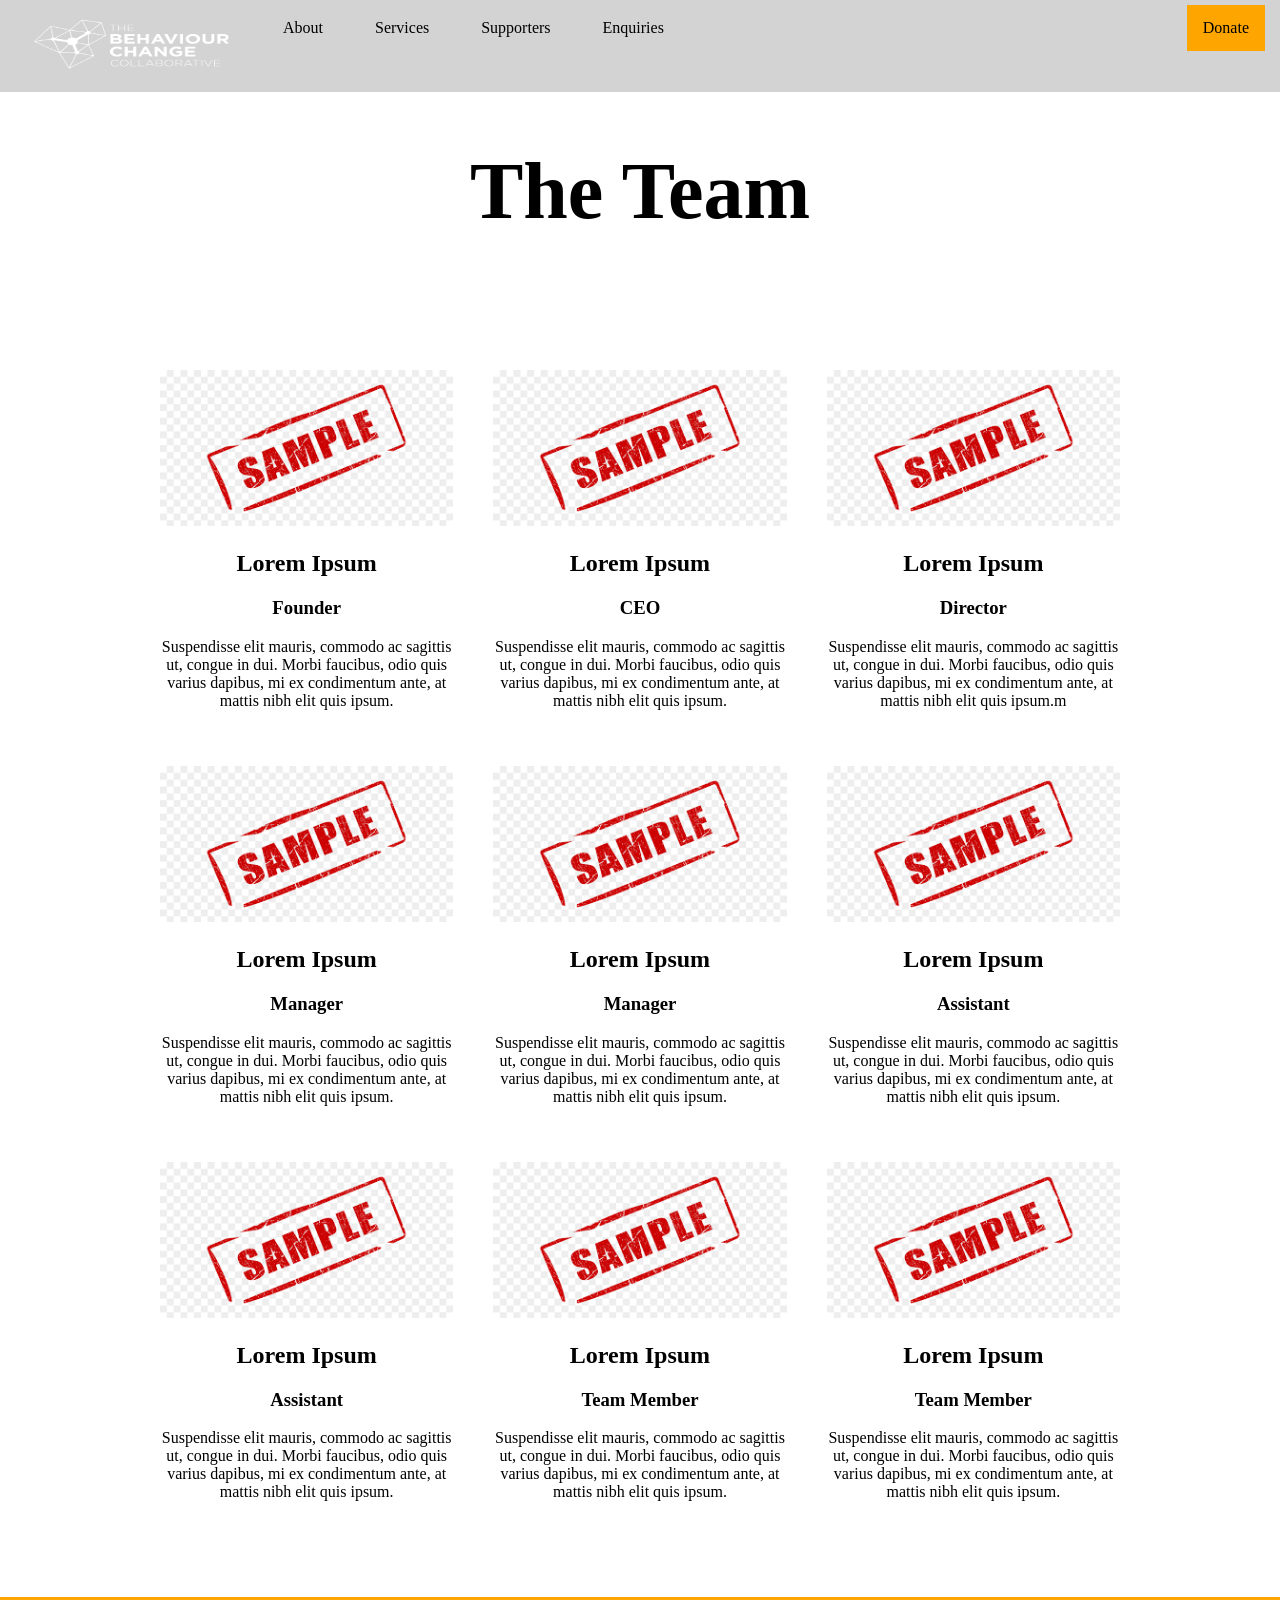
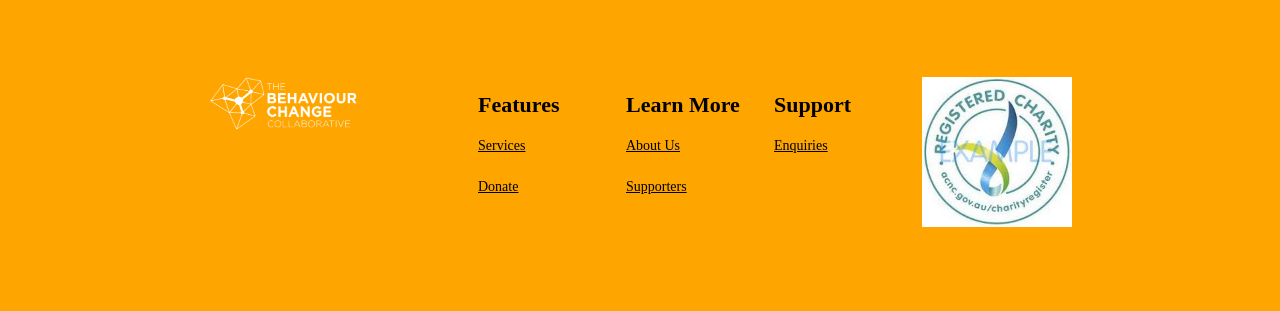
<file: AboutUs.html>
<!DOCTYPE html>
<html lang="en">
  <head>
    <meta charset="utf-8">
    <meta name="viewport" content="width=device-width, initial-scale=1.0">
    <link rel="stylesheet" href="Style.css">
    <title>About Us</title>
  </head>

  <body>
    <header>
      <ul>
        <li><a href="index.html"><img src="Images/logo.png" alt="logo"></a></li>
        <li><a href="AboutUs.html">About</a></li>
        <li><a href="Services.html">Services</a></li>
        <li><a href="Supporters.html">Supporters</a></li>
        <li><a href="Enquiries.html">Enquiries</a></li>
        <li style="float:right; background-color: orange"><a href="#Donate">Donate</a></li>
      </ul>
    </header>

    <main>
        <!--Title -->
        <h1 class="aboutus_title"> The Team </h1>

        <!--Grid containing cards for each profile -->
        <div class="aboutus_container">
          <div class= "profile_card">
            <img src="Images/calltoaction.png" alt="">
            <h2> Lorem Ipsum </h2>
            <h3> Founder </h3>
            <p> Suspendisse elit mauris, commodo ac sagittis ut, congue in dui. Morbi faucibus, odio quis varius dapibus, mi ex condimentum ante, at mattis nibh elit quis ipsum. </p>
          </div>

          <div class= "profile_card">
            <img src="Images/calltoaction.png" alt="">
            <h2> Lorem Ipsum </h2>
            <h3> CEO </h3>
            <p> Suspendisse elit mauris, commodo ac sagittis ut, congue in dui. Morbi faucibus, odio quis varius dapibus, mi ex condimentum ante, at mattis nibh elit quis ipsum. </p>
          </div>

          <div class= "profile_card">
            <img src="Images/calltoaction.png" alt="">
            <h2> Lorem Ipsum </h2>
            <h3> Director </h3>
            <p> Suspendisse elit mauris, commodo ac sagittis ut, congue in dui. Morbi faucibus, odio quis varius dapibus, mi ex condimentum ante, at mattis nibh elit quis ipsum.m </p>
          </div>

          <div class= "profile_card">
            <img src="Images/calltoaction.png" alt="">
            <h2> Lorem Ipsum </h2>
            <h3> Manager </h3>
            <p> Suspendisse elit mauris, commodo ac sagittis ut, congue in dui. Morbi faucibus, odio quis varius dapibus, mi ex condimentum ante, at mattis nibh elit quis ipsum. </p>
          </div>

          <div class= "profile_card">
            <img src="Images/calltoaction.png" alt="">
            <h2> Lorem Ipsum </h2>
            <h3> Manager </h3>
            <p> Suspendisse elit mauris, commodo ac sagittis ut, congue in dui. Morbi faucibus, odio quis varius dapibus, mi ex condimentum ante, at mattis nibh elit quis ipsum. </p>
          </div>

          <div class= "profile_card">
            <img src="Images/calltoaction.png" alt="">
            <h2> Lorem Ipsum </h2>
            <h3> Assistant </h3>
            <p> Suspendisse elit mauris, commodo ac sagittis ut, congue in dui. Morbi faucibus, odio quis varius dapibus, mi ex condimentum ante, at mattis nibh elit quis ipsum. </p>
          </div>

          <div class= "profile_card">
            <img src="Images/calltoaction.png" alt="">
            <h2> Lorem Ipsum </h2>
            <h3> Assistant </h3>
            <p> Suspendisse elit mauris, commodo ac sagittis ut, congue in dui. Morbi faucibus, odio quis varius dapibus, mi ex condimentum ante, at mattis nibh elit quis ipsum. </p>
          </div>

          <div class= "profile_card">
            <img src="Images/calltoaction.png" alt="">
            <h2> Lorem Ipsum </h2>
            <h3> Team Member </h3>
            <p> Suspendisse elit mauris, commodo ac sagittis ut, congue in dui. Morbi faucibus, odio quis varius dapibus, mi ex condimentum ante, at mattis nibh elit quis ipsum. </p>
          </div>

          <div class= "profile_card">
            <img src="Images/calltoaction.png" alt="">
            <h2> Lorem Ipsum </h2>
            <h3> Team Member </h3>
            <p> Suspendisse elit mauris, commodo ac sagittis ut, congue in dui. Morbi faucibus, odio quis varius dapibus, mi ex condimentum ante, at mattis nibh elit quis ipsum. </p>
          </div>
        </div>
    </main>

    <footer>
      <div class="inner_footer">
        <div class="logo_description">
          <img src="Images/logo.png" alt="logo">
        </div>
        <div class="footer_menu">
          <h1> Features </h1>
          <a href="Services.html">Services</a>
          <a href="#Donate">Donate</a>
        </div>
        <div class="footer_menu">
          <h1> Learn More </h1>
          <a href="AboutUs.html">About Us</a>
          <a href="Supporters.html">Supporters</a>
        </div>
        <div class="footer_menu">
          <h1> Support </h1>
          <a href="Enquiries.html">Enquiries</a>
        </div>
        <div class="charity_tick">
          <img src="Images/charitytick.png" alt="charitycertification">
        </div>
      </div>
    </footer>
  </body>
</html>
</file>
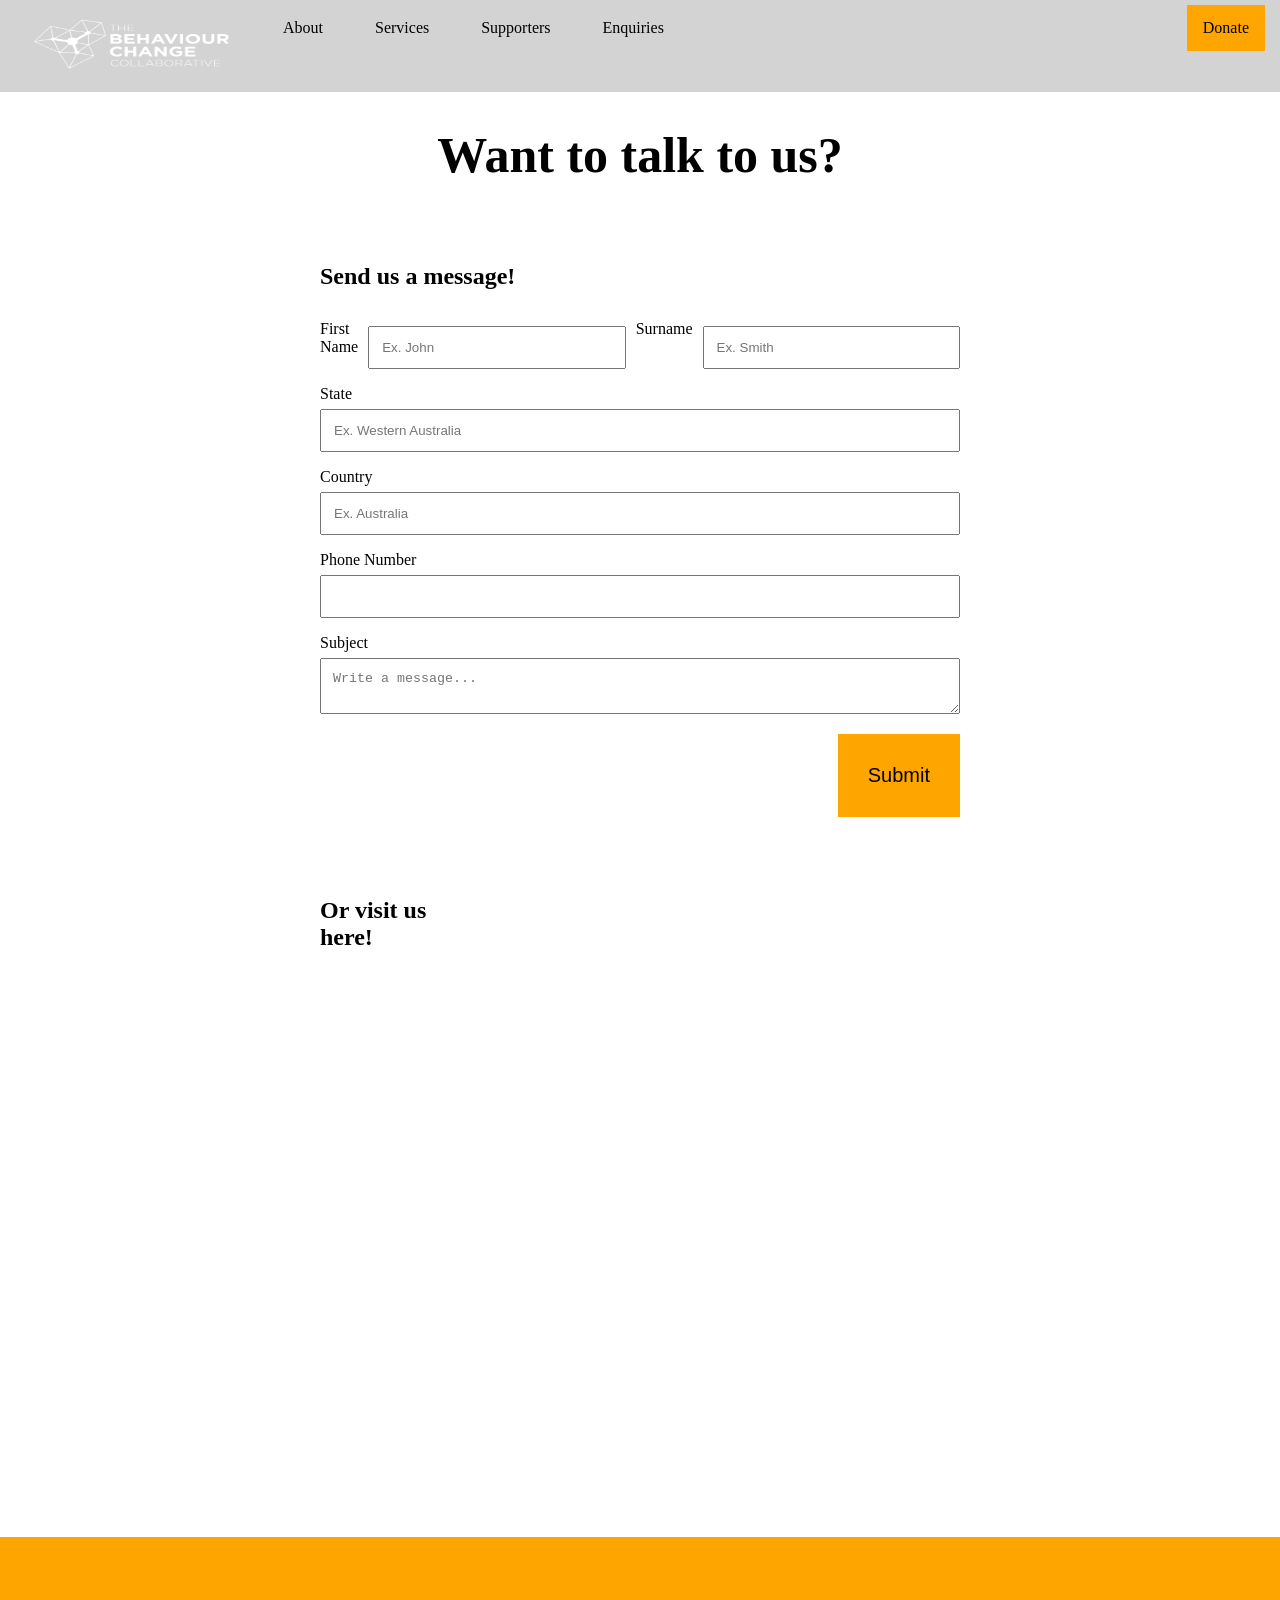
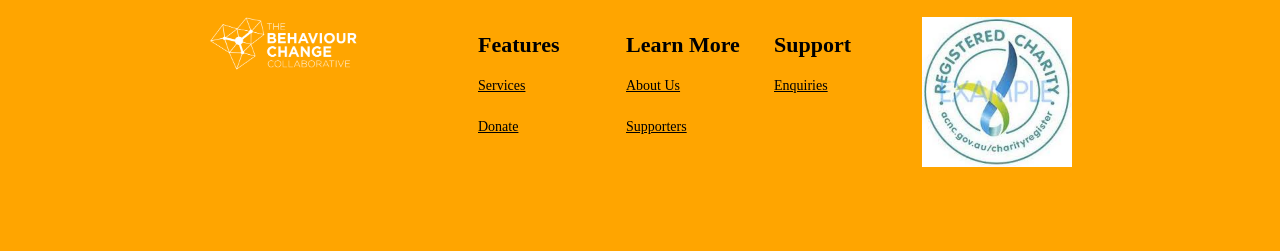
<file: Enquiries.html>
<!DOCTYPE html>
<html lang="en">
   <head>
    <meta charset="utf-8">
    <meta name="viewport" content="width=device-width, initial-scale=1.0">
    <link rel="stylesheet" href="Style.css">
    <title>Enquiries</title>
  </head>

  <body>
    <header>
      <ul>
        <li><a href="index.html"><img src="Images/logo.png" alt="logo"></a></li>
        <li><a href="AboutUs.html">About</a></li>
        <li><a href="Services.html">Services</a></li>
        <li><a href="Supporters.html">Supporters</a></li>
        <li><a href="Enquiries.html">Enquiries</a></li>
        <li style="float:right; background-color: orange"><a href="#Donate">Donate</a></li>
      </ul>
    </header>

    <main>
      <!--Title -->
      <h1 class="enquiries_title"> Want to talk to us? </h1>

      <!--Contact Form containing FirstName Surname State Country PhoneNumber and Subject-->
      <div class="form">
        <h2> Send us a message! </h2>
        <form>
          <div class="enquiries_namerow">
            <label for="firstname">First Name</label>
            <input type="text" id="firstname" name="firstname" placeholder="Ex. John">

            <label for="surname">Surname</label>
            <input type="text" id="surname" name="surname" placeholder="Ex. Smith">
          </div>

          <label for="state">State</label>
          <input type="text" id="state" name="sirstname" placeholder="Ex. Western Australia">

          <label for="country">Country</label>
          <input type="text" id="country" name="country" placeholder="Ex. Australia">

          <label for="phonenumber">Phone Number</label>
          <input type="text" id="phonenumber" name="phonenumber">

          <label for="subject"> Subject</label>
          <textarea id="subject" name="subject" placeholder="Write a message..."></textarea>

          <input type="submit" value="Submit">
        </form>
      </div>

      <!--Google Maps Embed -->
      <div class="map">
        <h2> Or visit us here! </h2>
        <iframe src="https://www.google.com/maps/embed?pb=!1m18!1m12!1m3!1d3385.502583260256!2d115.8385862!3d-31.9472595!2m3!1f0!2f0!3f0!3m2!1i1024!2i768!4f13.1!3m3!1m2!1s0x2a32c1e132162207%3A0x67d7d7773d5d877c!2sThe%20Behaviour%20Change%20Collaborative!5e0!3m2!1sen!2sau!4v1779890679694!5m2!1sen!2sau" width="800" height="600" style="border:0;" allowfullscreen="" loading="lazy" referrerpolicy="no-referrer-when-downgrade"></iframe>
      </div>
    </main>

    <footer>
      <div class="inner_footer">
        <div class="logo_description">
          <img src="Images/logo.png" alt="logo">
        </div>
        <div class="footer_menu">
          <h1> Features </h1>
          <a href="Services.html">Services</a>
          <a href="#Donate">Donate</a>
        </div>
        <div class="footer_menu">
          <h1> Learn More </h1>
          <a href="AboutUs.html">About Us</a>
          <a href="Supporters.html">Supporters</a>
        </div>
        <div class="footer_menu">
          <h1> Support </h1>
          <a href="Enquiries.html">Enquiries</a>
        </div>
        <div class="charity_tick">
          <img src="Images/charitytick.png" alt="charitycertification">
        </div>
      </div>
    </footer>
  </body>
</html>
</file>
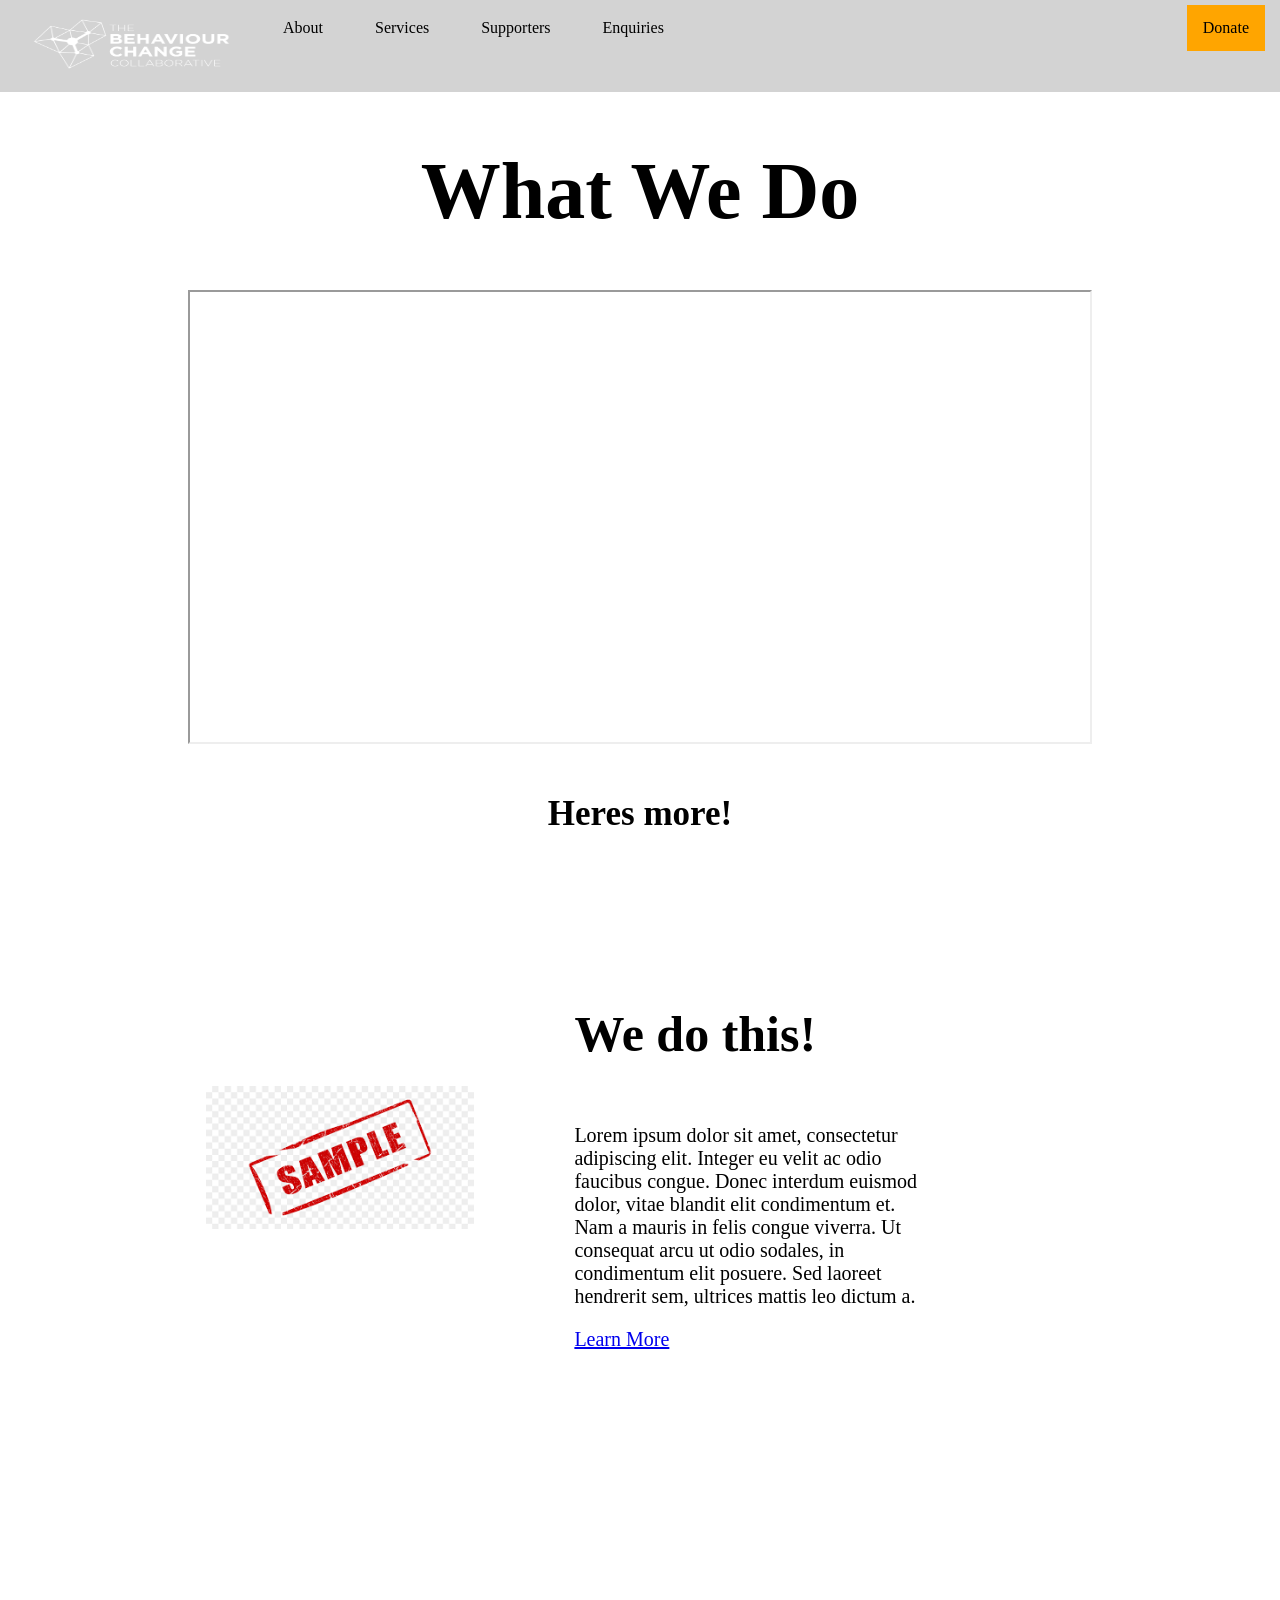
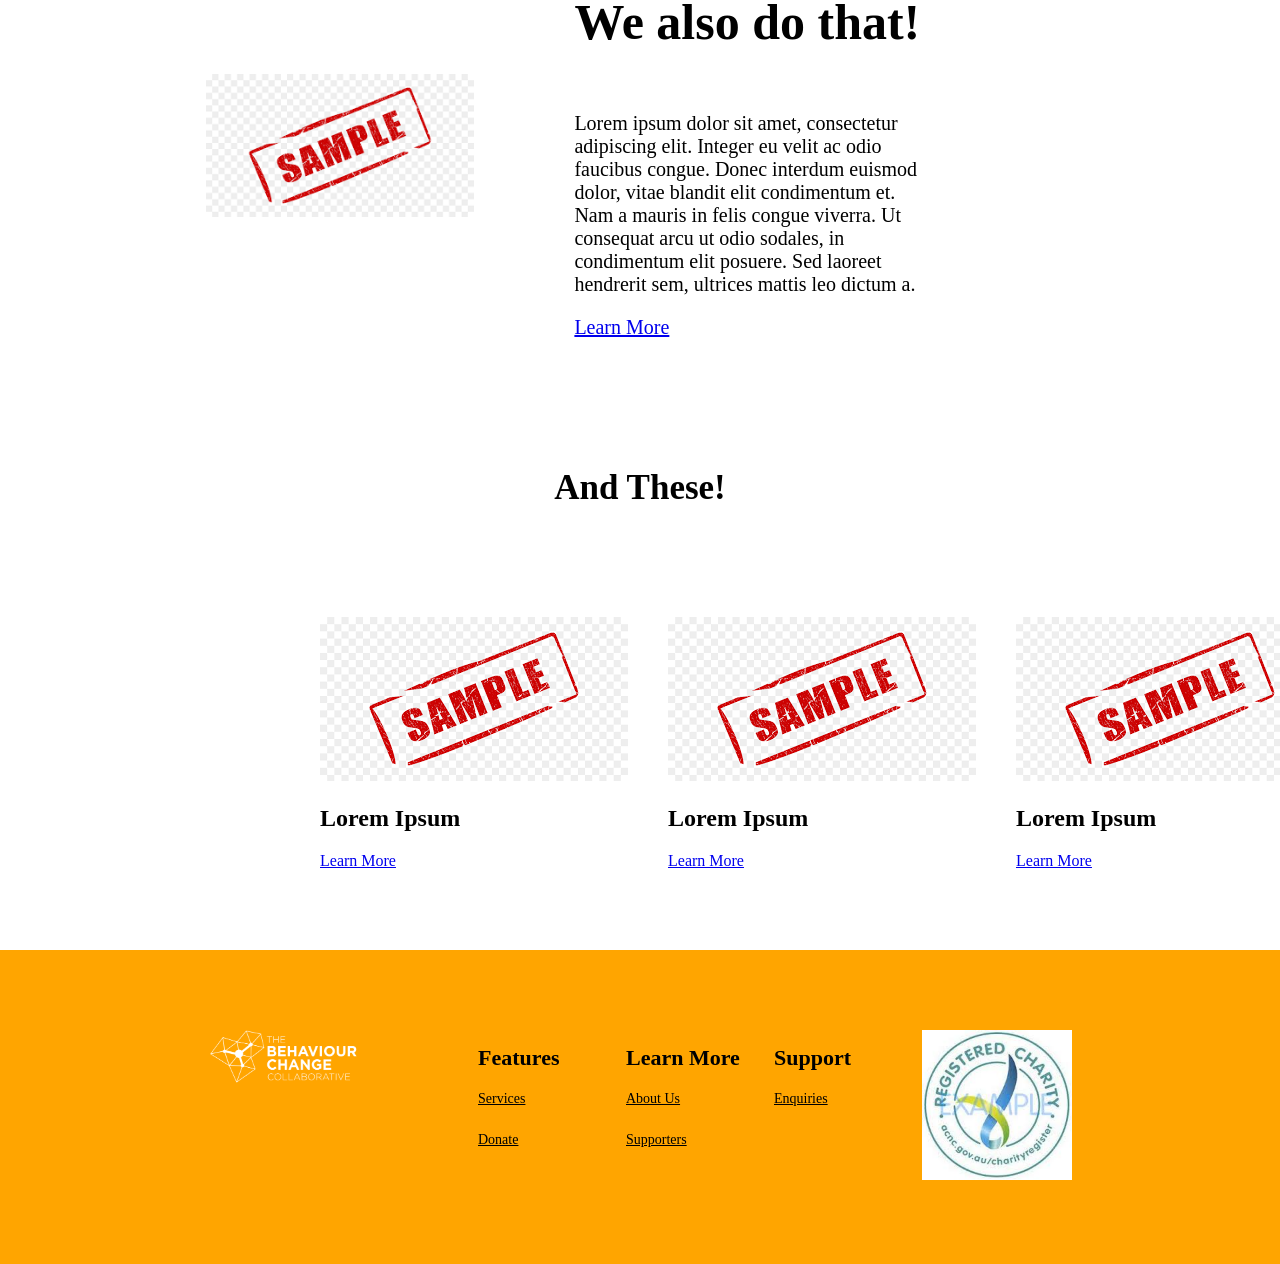
<file: Services.html>
<!DOCTYPE html>
<html lang="en">
  <head>
    <meta charset="utf-8">
    <meta name="viewport" content="width=device-width, initial-scale=1.0">
    <link rel="stylesheet" href="Style.css">
    <title>Services</title>
  </head>

  <body>
    <header>
      <ul>
        <li><a href="index.html"><img src="Images/logo.png" alt="logo"></a></li>
        <li><a href="AboutUs.html">About</a></li>
        <li><a href="Services.html">Services</a></li>
        <li><a href="Supporters.html">Supporters</a></li>
        <li><a href="Enquiries.html">Enquiries</a></li>
        <li style="float:right; background-color: orange"><a href="#Donate">Donate</a></li>
      </ul>
    </header>

    <main>
      <!--Title -->
      <h1 class="services_title">What We Do</h1>
      <!--Youtube Embed -->
      <div class="youtube">
        <iframe src="https://www.youtube.com/embed/yheg0MRzMAY?si=ugCfCb9kR_6g9jLf" title="YouTube video player" allow="accelerometer; autoplay; clipboard-write; encrypted-media; gyroscope; picture-in-picture; web-share" referrerpolicy="strict-origin-when-cross-origin" allowfullscreen></iframe>
      </div>

      <!--SubHeading -->
      <h2 class="services_heading"> Heres more! </h2>

      <!--Flexboxes like the home page ones-->
      <div class="services_container">
        <img src="Images/calltoaction.png" alt="">
        <div class="services_text">
          <h2>We do this! </h2>
          <p> Lorem ipsum dolor sit amet, consectetur adipiscing elit. Integer eu velit ac odio faucibus congue. Donec interdum euismod dolor, vitae blandit elit condimentum et. Nam a mauris in felis congue viverra. Ut consequat arcu ut odio sodales, in condimentum elit posuere. Sed laoreet hendrerit sem, ultrices mattis leo dictum a. </p>
          <a href="#more"> Learn More </a>
        </div>
      </div>
      <div class="services_container">
        <img src="Images/calltoaction.png" alt="">
        <div class="services_text">
          <h2> We also do that! </h2>
          <p> Lorem ipsum dolor sit amet, consectetur adipiscing elit. Integer eu velit ac odio faucibus congue. Donec interdum euismod dolor, vitae blandit elit condimentum et. Nam a mauris in felis congue viverra. Ut consequat arcu ut odio sodales, in condimentum elit posuere. Sed laoreet hendrerit sem, ultrices mattis leo dictum a. </p>
          <a href="#more"> Learn More </a>
        </div>
      </div>

      <!--Another SubHeading -->
      <h2 class="services_heading"> And These! </h2>

      <!--Grid Container containing cards -->
      <div class= "services_gridcontainer">
        <div class= "services_card">
          <img src="Images/calltoaction.png" alt="supporterlogo">
          <h2> Lorem Ipsum </h2>
          <a href="#more"> Learn More </a>
        </div>

        <div class= "services_card">
          <img src="Images/calltoaction.png" alt="supporterlogo">
          <h2> Lorem Ipsum </h2>
          <a href="#more"> Learn More </a>
        </div>

        <div class= "services_card">
          <img src="Images/calltoaction.png" alt="supporterlogo">
          <h2> Lorem Ipsum </h2>
          <a href="#more"> Learn More </a>
        </div>

        <div class= "services_card">
          <img src="Images/calltoaction.png" alt="supporterlogo">
          <h2> Lorem Ipsum </h2>
          <a href="#more"> Learn More </a>
        </div>
      </div>
    </main>

    <footer>
      <div class="inner_footer">
        <div class="logo_description">
          <img src="Images/logo.png" alt="logo">
        </div>
        <div class="footer_menu">
          <h1> Features </h1>
          <a href="Services.html">Services</a>
          <a href="#Donate">Donate</a>
        </div>
        <div class="footer_menu">
          <h1> Learn More </h1>
          <a href="AboutUs.html">About Us</a>
          <a href="Supporters.html">Supporters</a>
        </div>
        <div class="footer_menu">
          <h1> Support </h1>
          <a href="Enquiries.html">Enquiries</a>
        </div>
        <div class="charity_tick">
          <img src="Images/charitytick.png" alt="charitycertification">
        </div>
      </div>
    </footer>
  </body>
</html>
</file>
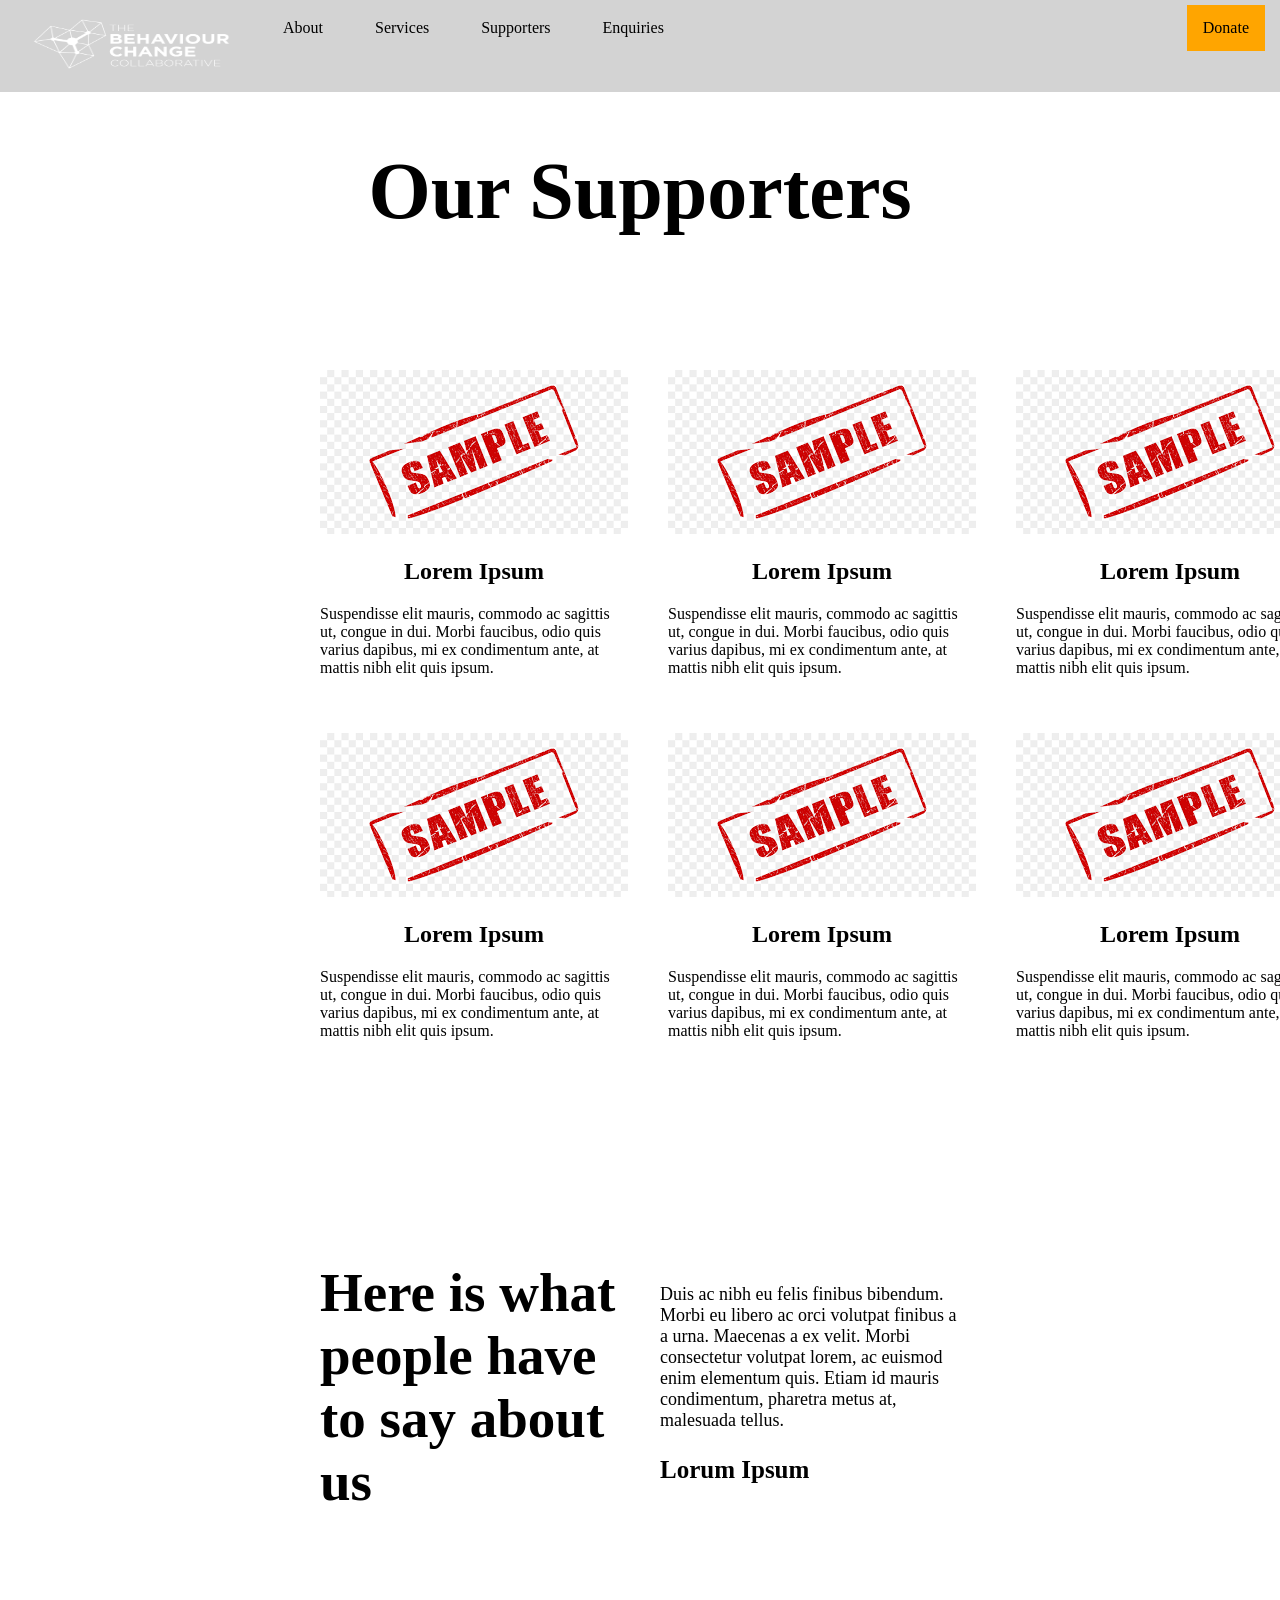
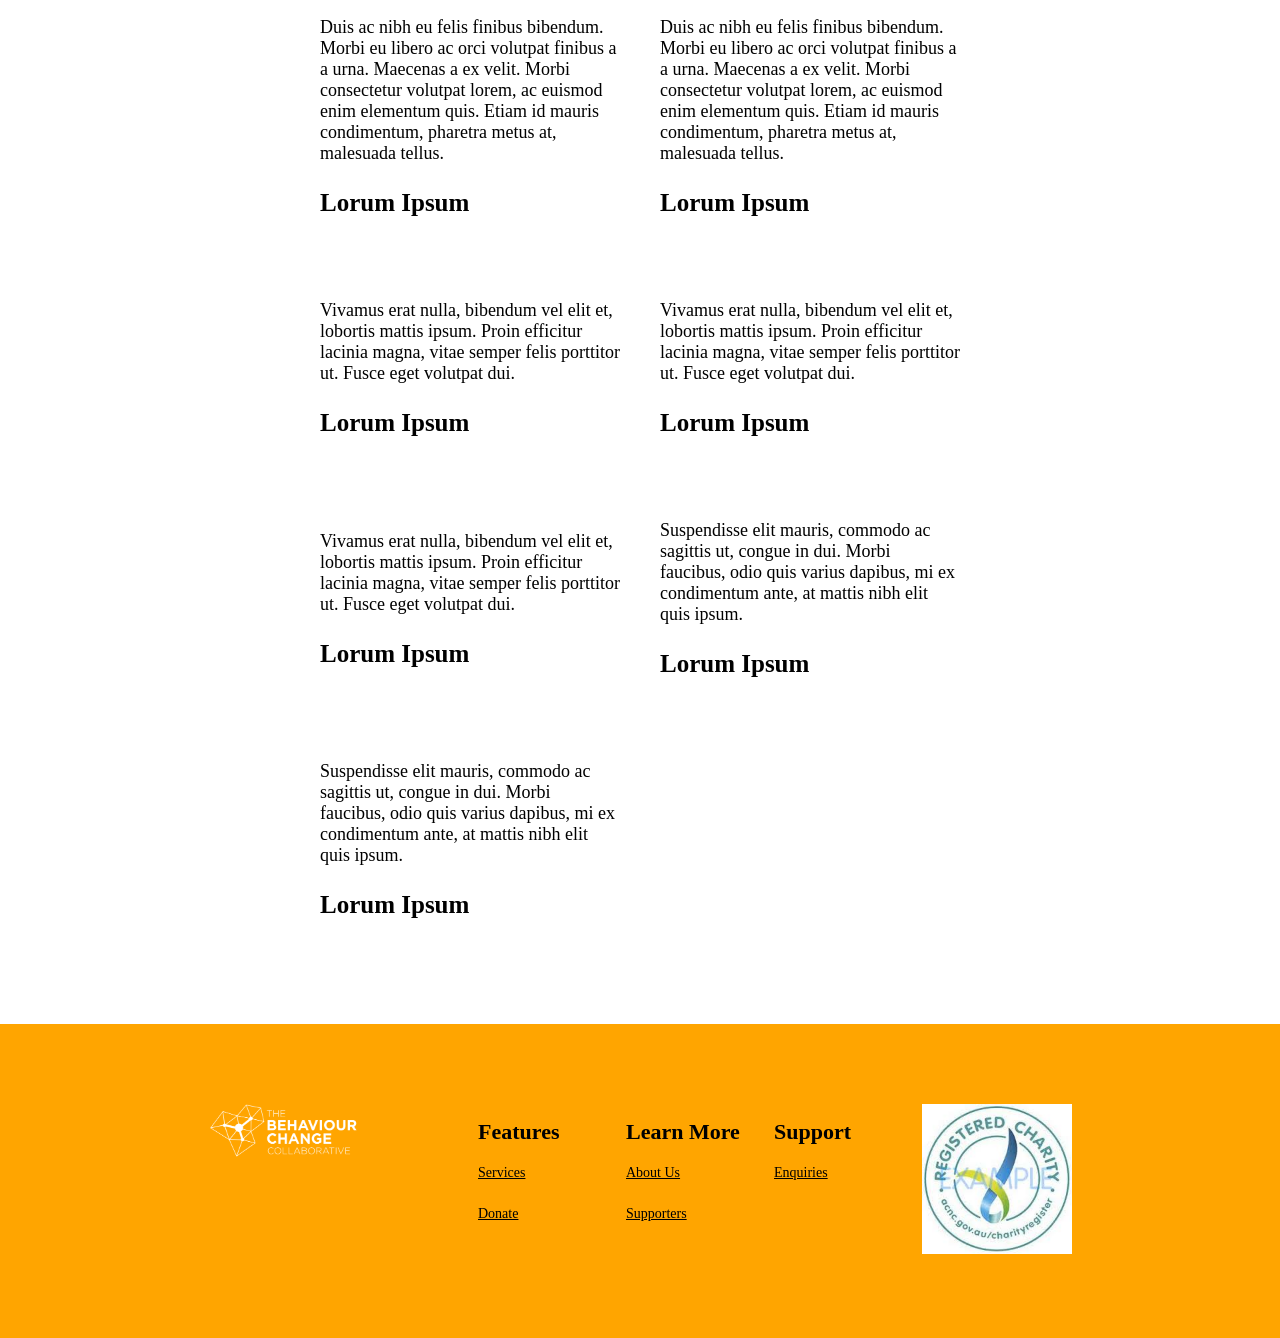
<file: Supporters.html>
<!DOCTYPE html>
<html lang="en">
  <head>
    <meta charset="utf-8">
    <meta name="viewport" content="width=device-width, initial-scale=1.0">
    <link rel="stylesheet" href="Style.css">
    <title>Supporters</title>
  </head>

  <body>
    <header>
      <ul>
        <li><a href="index.html"><img src="Images/logo.png" alt=""></a></li>
        <li><a href="AboutUs.html">About</a></li>
        <li><a href="Services.html">Services</a></li>
        <li><a href="Supporters.html">Supporters</a></li>
        <li><a href="Enquiries.html">Enquiries</a></li>
        <li style="float:right; background-color: orange"><a href="#Donate">Donate</a></li>
      </ul>
    </header>

    <main>
      <!--Title -->
      <h1 class="supporters_title"> Our Supporters </h1>

      <!--Organisation Grid Containing Cards -->
      <div class="organisation_container">
        <div class= "organisation_card">
            <img src="Images/calltoaction.png" alt="supporterlogo">
            <h2> Lorem Ipsum </h2>
            <p> Suspendisse elit mauris, commodo ac sagittis ut, congue in dui. Morbi faucibus, odio quis varius dapibus, mi ex condimentum ante, at mattis nibh elit quis ipsum. </p>
        </div>

        <div class= "organisation_card">
          <img src="Images/calltoaction.png" alt="supporterlogo">
          <h2> Lorem Ipsum </h2>
          <p> Suspendisse elit mauris, commodo ac sagittis ut, congue in dui. Morbi faucibus, odio quis varius dapibus, mi ex condimentum ante, at mattis nibh elit quis ipsum. </p>
        </div>

        <div class= "organisation_card">
          <img src="Images/calltoaction.png" alt="supporterlogo">
          <h2> Lorem Ipsum </h2>
          <p> Suspendisse elit mauris, commodo ac sagittis ut, congue in dui. Morbi faucibus, odio quis varius dapibus, mi ex condimentum ante, at mattis nibh elit quis ipsum. </p>
        </div>

        <div class= "organisation_card">
          <img src="Images/calltoaction.png" alt="supporterlogo">
          <h2> Lorem Ipsum </h2>
          <p> Suspendisse elit mauris, commodo ac sagittis ut, congue in dui. Morbi faucibus, odio quis varius dapibus, mi ex condimentum ante, at mattis nibh elit quis ipsum. </p>
        </div>

        <div class= "organisation_card">
          <img src="Images/calltoaction.png" alt="supporterlogo">
          <h2> Lorem Ipsum </h2>
          <p> Suspendisse elit mauris, commodo ac sagittis ut, congue in dui. Morbi faucibus, odio quis varius dapibus, mi ex condimentum ante, at mattis nibh elit quis ipsum. </p>
        </div>

        <div class= "organisation_card">
          <img src="Images/calltoaction.png" alt="supporterlogo">
          <h2> Lorem Ipsum </h2>
          <p> Suspendisse elit mauris, commodo ac sagittis ut, congue in dui. Morbi faucibus, odio quis varius dapibus, mi ex condimentum ante, at mattis nibh elit quis ipsum. </p>
        </div>

        <div class= "organisation_card">
          <img src="Images/calltoaction.png" alt="supporterlogo">
          <h2> Lorem Ipsum </h2>
          <p> Suspendisse elit mauris, commodo ac sagittis ut, congue in dui. Morbi faucibus, odio quis varius dapibus, mi ex condimentum ante, at mattis nibh elit quis ipsum. </p>
        </div>

        <div class= "organisation_card">
          <img src="Images/calltoaction.png" alt="supporterlogo">
          <h2> Lorem Ipsum </h2>
          <p> Suspendisse elit mauris, commodo ac sagittis ut, congue in dui. Morbi faucibus, odio quis varius dapibus, mi ex condimentum ante, at mattis nibh elit quis ipsum. </p>
        </div>
      </div>

      <!--Testimonial Grid Containing Cards -->
      <div class="testimonial_container">
        <h2 > Here is what people have to say about us </h2>
        <div class= "testimonial_card">
          <p> Duis ac nibh eu felis finibus bibendum. Morbi eu libero ac orci volutpat finibus a a urna. Maecenas a ex velit. Morbi consectetur volutpat lorem, ac euismod enim elementum quis. Etiam id mauris condimentum, pharetra metus at, malesuada tellus. </p>
          <h3> Lorum Ipsum </h3>
        </div>

        <div class= "testimonial_card">
          <p> Duis ac nibh eu felis finibus bibendum. Morbi eu libero ac orci volutpat finibus a a urna. Maecenas a ex velit. Morbi consectetur volutpat lorem, ac euismod enim elementum quis. Etiam id mauris condimentum, pharetra metus at, malesuada tellus. </p>
          <h3> Lorum Ipsum </h3>
        </div>

        <div class= "testimonial_card">
          <p> Duis ac nibh eu felis finibus bibendum. Morbi eu libero ac orci volutpat finibus a a urna. Maecenas a ex velit. Morbi consectetur volutpat lorem, ac euismod enim elementum quis. Etiam id mauris condimentum, pharetra metus at, malesuada tellus. </p>
          <h3> Lorum Ipsum </h3>
        </div>

        <div class= "testimonial_card">
          <p> Vivamus erat nulla, bibendum vel elit et, lobortis mattis ipsum. Proin efficitur lacinia magna, vitae semper felis porttitor ut. Fusce eget volutpat dui. </p>
          <h3> Lorum Ipsum </h3>
        </div>

        <div class= "testimonial_card">
          <p> Vivamus erat nulla, bibendum vel elit et, lobortis mattis ipsum. Proin efficitur lacinia magna, vitae semper felis porttitor ut. Fusce eget volutpat dui. </p>
          <h3> Lorum Ipsum </h3>
        </div>

        <div class= "testimonial_card">
          <p> Vivamus erat nulla, bibendum vel elit et, lobortis mattis ipsum. Proin efficitur lacinia magna, vitae semper felis porttitor ut. Fusce eget volutpat dui. </p>
          <h3> Lorum Ipsum </h3>
        </div>

        <div class= "testimonial_card">
          <p> Suspendisse elit mauris, commodo ac sagittis ut, congue in dui. Morbi faucibus, odio quis varius dapibus, mi ex condimentum ante, at mattis nibh elit quis ipsum. </p>
          <h3> Lorum Ipsum </h3>
        </div>

        <div class= "testimonial_card">
          <p> Suspendisse elit mauris, commodo ac sagittis ut, congue in dui. Morbi faucibus, odio quis varius dapibus, mi ex condimentum ante, at mattis nibh elit quis ipsum. </p>
          <h3> Lorum Ipsum </h3>
        </div>
      </div>
    </main>

    <footer>
      <div class="inner_footer">
        <div class="logo_description">
          <img src="Images/logo.png" alt="logo">
        </div>
        <div class="footer_menu">
          <h1> Features </h1>
          <a href="Services.html">Services</a>
          <a href="#Donate">Donate</a>
        </div>
        <div class="footer_menu">
          <h1> Learn More </h1>
          <a href="AboutUs.html">About Us</a>
          <a href="Supporters.html">Supporters</a>
        </div>
        <div class="footer_menu">
          <h1> Support </h1>
          <a href="Enquiries.html">Enquiries</a>
        </div>
        <div class="charity_tick">
          <img src="Images/charitytick.png" alt="charitycertification">
        </div>
      </div>
    </footer>
  </body>
</html>
</file>
<file: Style.css>
body {
    margin: 0;
    padding: 0;
}

/* Nav styling*/
ul {
    position: sticky;
    top: 0;
    list-style-type: none;
    margin: 0;
    padding: 5px 5px;
    overflow: hidden;
    background-color: lightgray;
}
/* Nav Interior styling*/
ul li {
    float: left;
    margin-left: 10px;
    margin-right: 10px;
}

/* Nav Logo styling*/
ul li a img{
    width: 200px;
    height: 50px;
}
/* Nav Button styling*/
ul li a {
    display: block;
    color: black;
    text-align: center;
    padding: 14px 16px;
    text-decoration: none;
}
/* Nav Button when hovered styling*/
ul li a:hover {
    background-color: orange;
    transform: scale(1.2);
}

/* Footer styling*/
footer {
    padding: 80px 0;
    overflow: hidden;
    box-sizing: border-box;
    background-color: orange;
}

/* Footer Content Container styling*/
.inner_footer{
    width: 100%;
    display: flex;
    flex-wrap: wrap;
    gap: 20px;
    margin: 0 auto;
    justify-content: center;
}

/* Footer Logo Container styling */
.inner_footer .logo_description{
    width: 150px;
    height: auto;
    display: block;
    margin-right: 100px;
}

/* Footer Logo Image styling */
.inner_footer .logo_description img{
    width: 150px;
    height: auto;
}

/* Footer Tick Container styling */
.inner_footer .charity_tick{
    float: left;
}

/* Footer Tick Image styling */
.inner_footer .charity_tick img{
    width: 150px;
    height: auto;
}

/* Footer Menu Container styling */
.inner_footer .footer_menu{
    width: 10%;
    height: auto;
}

/* Footer Menu Content styling - header */
.inner_footer .footer_menu h1{
    font-size: 22px;
    color: black;
    display: block;
    margin-bottom: 20px;
}


/* Footer Menu Content styling - links */
.inner_footer .footer_menu a{
    font-size: 14px;
    color: black;
    display: block;
    margin-bottom: 20px;
    padding-bottom: 5px;
}

/* Mobile Media Tag so that Footer adjusts to smaller screen size */
@media (max-width: 768px) {
    .inner_footer {
       flex-direction: column;
       align-items: center;
       text-align:center;
    }
}


/* Home Page Hero Container styling */
.calltoaction_container {
    width: 100%;
    height: 800px;
    display: flex;
    flex-direction: column;
    justify-content: center;
    align-items: center;
    margin: 0 auto;
    background-image: url("calltoaction.png")
}

/* Home Page Hero styling - text */
.calltoaction_container h1{
    font-size: 50px;
    text-align: center;
}

/* Home Page Hero styling - button */
.calltoaction_container a{
    display: block;
    font-size: 30px;
    text-align: center;
    padding: 20px;
    text-decoration: none;
    background-color: orange;
}

/* Home Page Content Flexbox styling */
.flexboxhome_container {
    width: 90%;
    display: flex;
    padding: 150px 0;
    gap: 100px;
    justify-content: center;
    align-items: center;
    margin: 0 auto;
}

/* Home Page Flexbox containers  */
.flexboxhome_container img{
    width: 30%;
    height: auto;
}

/* Text Flexbox Container Styling  */
.flexboxhome_text {
    max-width: 500px;
    display: flex;
    flex-direction: column;
    text-align: left;
}

/* Individual Text Styling  */
.flexboxhome_text p{
    width: 70%;
    font-size: 20px;
}

.flexboxhome_text h2{
    font-size: 50px;
}

.flexboxhome_text a{
    font-size: 20px;

}

/* Title Styling */
.aboutus_title {
    text-align: center;
    font-size: 80px;
}

/* Grid Container Styling for 3 by 3 grid */
.aboutus_container {
    width: 75%;
    display: grid;
    grid-template-columns: repeat(3, 1fr);
    align-items: center;
    padding: 80px;
    gap: 40px;
    margin: auto;
}

/* Mobile Media Tag so that Grids adjusts to smaller screen size */
@media (max-width: 768px) {
    .aboutus_container {
        grid-template-columns: 1fr;
    }
}

/* Grid Container Card Styling  */
.profile_card {
    gap: 20px;
}

/* Individual Text Styling  */
.profile_card h2{
    text-align: center;
}

.profile_card h3{
    text-align: center;
}

.profile_card p{
    text-align: center;
}

.profile_card img {
    width: 100%;
}

/* Contact Form Container Styling */
.form {
    width: 50%;
    margin: 60px auto;
    display: flex;
    flex-direction: column;
    gap: 10px;
}

/* Title Styling  */
.enquiries_title {
    font-size: 50px;
    text-align: center;
}

/* First and Surname Flexbox Styling  */
.enquiries_namerow {
    display: flex;
    flex: 1;
    gap: 10px;
}

/* Input Field Styling  */
input[type=text], select, textarea {
    width: 100%;
    padding: 12px;
    margin: 6px 0 16px;
    box-sizing: border-box;
}

/* Submit Field Styling  */
input[type=submit] {
    background-color: orange;
    color: black;
    font-size: 20px;
    padding: 30px;
    border: none;
    cursor: pointer;
    float: right;
}

/* Google Maps Container Styling  */
.map {
    width: 50%;
    margin: 60px auto;
    display: flex;
    gap: 10px;
}

/* Title Styling  */
.supporters_title {
    text-align: center;
    font-size: 80px;
}

/* Organisation Grid Container for 4 by 2 Grid */
.organisation_container {
    width: 50%;
    display: grid;
    grid-template-columns: repeat(4, 1fr);
    padding: 80px;
    gap: 40px;
    margin: auto;
}

/* Card Styling  */
.organisation_card h2{
    text-align: center;
}

/* Testimonial Grid Container for 2 by 4 Grid  */
.testimonial_container {
    width: 50%;
    display: grid;
    grid-template-columns: repeat(2, 1fr);
    align-items: center;
    padding: 80px;
    gap: 40px;
    margin: auto;
}

/* Card Styling  */
.testimonial_container h2 {
    font-size: 55px;
}

.testimonial_card h3 {
    font-size: 25px;
}

.testimonial_card p {
    font-size: 18px;
}


/* Mobile Media Tag so that Grids adjusts to smaller screen size */
@media (max-width: 768px) {
    .organisation_container {
        grid-template-columns: 1fr;
    }
}

@media (max-width: 768px) {
    .organisation_container {
        grid-template-columns: 1fr;
    }
}

/* Title Styling */
.services_title {
    text-align: center;
    font-size: 80px;
}

/* Youtube Container Styling  */
.youtube {
    display: flex;
    justify-content: center;
    margin: 50px 0;
}

.youtube iframe {
    max-width: 900px;
    height: 450px;
    width: 100%;
}

/* Heading Styling  */
.services_heading {
    text-align: center;
    font-size: 35px;
}

/* Flexbox Styling  */
.services_container {
    width: 70%;
    display: flex;
    padding: 100px 0;
    gap: 100px;
    justify-content: center;
    align-items: center;
    margin: 0 auto;
}

/* Flexbox Image Styling  */
.services_container img{
    width: 30%;
    height: auto;
}

/* Flexbox Text Column Styling */
.services_text {
    max-width: 500px;
    display: flex;
    flex-direction: column;
    text-align: left;
}

/* Individual Text Styling  */
.services_text p{
    width: 70%;
    font-size: 20px;
}

.services_text h2{
    font-size: 50px;
}

.services_text a{
    font-size: 20px;

}

/* Grid Container for 4 by 1 Grid  */
.services_gridcontainer {
    width: 50%;
    display: grid;
    grid-template-columns: repeat(4, 1fr);
    padding: 80px;
    gap: 40px;
    margin: auto;
}

/* Mobile Media Tag so that Grids adjusts to smaller screen size */
@media (max-width: 768px) {
    .services_gridcontainer {
        grid-template-columns: 1fr;
    }
}
</file>
